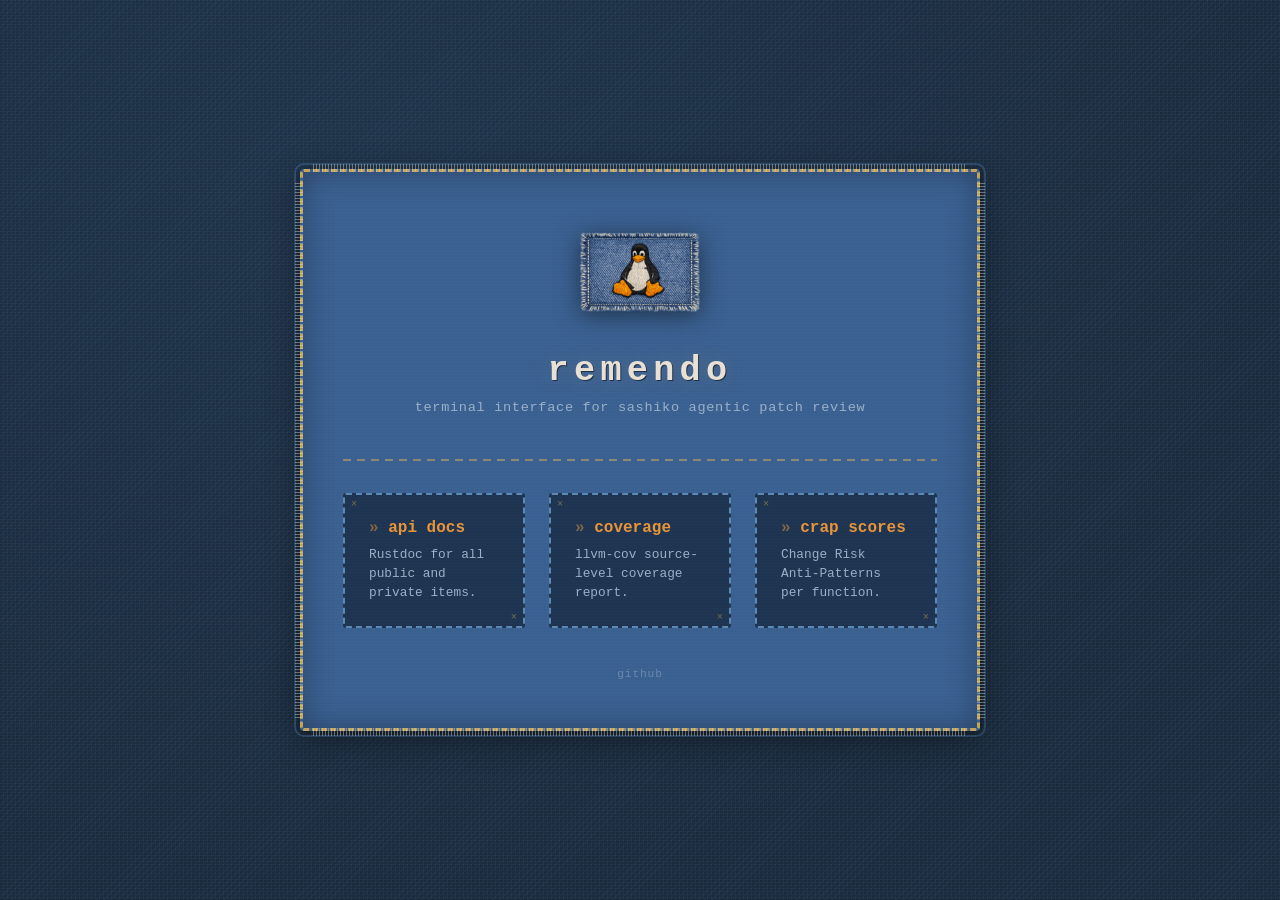
<file: static/index.html>
<!DOCTYPE html>
<html lang="en">
<head>
  <meta charset="utf-8">
  <meta name="viewport" content="width=device-width, initial-scale=1">
  <title>remendo — docs & coverage</title>
  <style>
    /* ── Reset & Base ─────────────────────────────────────── */
    :root {
      color-scheme: dark;
      --denim-dark:   #1a2a3a;
      --denim-mid:    #2c4a6e;
      --denim-light:  #4a7ab5;
      --denim-wash:   #5a8ac5;
      --thread-white: #e8e0d4;
      --thread-gold:  #c4a35a;
      --tux-orange:   #e8943a;
      --tux-black:    #1a1a1a;
      --patch-bg:     #3a6090;
      --card-bg:      #1e3450;
      --card-border:  #5a8ab5;
      --text-primary: #e8e0d4;
      --text-muted:   #9ab0c8;
      --link-color:   #e8943a;
      --link-hover:   #f0a850;
    }

    * { margin: 0; padding: 0; box-sizing: border-box; }

    body {
      font-family: 'Courier New', 'Consolas', 'Liberation Mono', monospace;
      min-height: 100vh;
      display: flex;
      flex-direction: column;
      align-items: center;
      justify-content: center;
      color: var(--text-primary);
      overflow-x: hidden;
    }

    /* ── Denim background texture (pure CSS) ──────────────── */
    body::before {
      content: '';
      position: fixed;
      inset: 0;
      z-index: -2;
      background-color: var(--denim-dark);
      /* Simulate denim weave with layered gradients */
      background-image:
        /* Horizontal thread lines */
        repeating-linear-gradient(
          0deg,
          transparent,
          transparent 2px,
          rgba(74, 122, 181, 0.08) 2px,
          rgba(74, 122, 181, 0.08) 3px
        ),
        /* Vertical thread lines */
        repeating-linear-gradient(
          90deg,
          transparent,
          transparent 3px,
          rgba(90, 138, 197, 0.06) 3px,
          rgba(90, 138, 197, 0.06) 4px
        ),
        /* Diagonal twill weave */
        repeating-linear-gradient(
          135deg,
          transparent,
          transparent 4px,
          rgba(44, 74, 110, 0.15) 4px,
          rgba(44, 74, 110, 0.15) 5px
        ),
        /* Base color variation */
        radial-gradient(
          ellipse at 30% 20%,
          rgba(74, 122, 181, 0.1) 0%,
          transparent 70%
        );
    }

    /* Subtle noise overlay for fabric texture */
    body::after {
      content: '';
      position: fixed;
      inset: 0;
      z-index: -1;
      opacity: 0.03;
      background-image:
        repeating-conic-gradient(
          rgba(255,255,255,0.3) 0% 25%,
          transparent 0% 50%
        );
      background-size: 4px 4px;
    }

    /* ── Main container — the "patch" ─────────────────────── */
    .patch {
      position: relative;
      max-width: 680px;
      width: 90%;
      margin: 2rem;
      padding: 3rem 2.5rem;
      background:
        /* Inner denim slightly lighter */
        repeating-linear-gradient(
          0deg,
          transparent,
          transparent 2px,
          rgba(90, 138, 197, 0.06) 2px,
          rgba(90, 138, 197, 0.06) 3px
        ),
        repeating-linear-gradient(
          90deg,
          transparent,
          transparent 3px,
          rgba(74, 122, 181, 0.05) 3px,
          rgba(74, 122, 181, 0.05) 4px
        ),
        var(--patch-bg);
      border-radius: 4px;
      /* Stitching border effect */
      border: 3px dashed var(--thread-gold);
      outline: 2px solid rgba(90, 138, 197, 0.3);
      outline-offset: 4px;
      box-shadow:
        /* Inner shadow for depth */
        inset 0 0 30px rgba(0, 0, 0, 0.3),
        /* Drop shadow */
        0 8px 32px rgba(0, 0, 0, 0.4),
        0 2px 8px rgba(0, 0, 0, 0.3);
    }

    /* ── Frayed edges (pseudo-elements) ───────────────────── */
    .patch::before,
    .patch::after {
      content: '';
      position: absolute;
      pointer-events: none;
    }

    /* Top/bottom frayed edge */
    .patch::before {
      top: -8px;
      left: 10px;
      right: 10px;
      height: 8px;
      background:
        repeating-linear-gradient(
          90deg,
          var(--thread-white) 0px,
          var(--thread-white) 1px,
          transparent 1px,
          transparent 3px
        );
      opacity: 0.4;
      filter: blur(0.3px);
    }

    .patch::after {
      bottom: -8px;
      left: 10px;
      right: 10px;
      height: 8px;
      background:
        repeating-linear-gradient(
          90deg,
          var(--thread-white) 0px,
          var(--thread-white) 1px,
          transparent 1px,
          transparent 3px
        );
      opacity: 0.4;
      filter: blur(0.3px);
    }

    /* Left/right frayed edges via box shadow on inner wrapper */
    .fray-left,
    .fray-right {
      position: absolute;
      top: 10px;
      bottom: 10px;
      width: 8px;
      background:
        repeating-linear-gradient(
          0deg,
          var(--thread-white) 0px,
          var(--thread-white) 1px,
          transparent 1px,
          transparent 3px
        );
      opacity: 0.4;
      filter: blur(0.3px);
      pointer-events: none;
    }

    .fray-left  { left: -8px; }
    .fray-right { right: -8px; }

    /* ── Hero section ─────────────────────────────────────── */
    .hero {
      text-align: center;
      margin-bottom: 2.5rem;
    }

    .logo {
      width: 160px;
      height: auto;
      margin-bottom: 1.2rem;
      filter: drop-shadow(0 4px 12px rgba(0, 0, 0, 0.5));
      /* Subtle embroidered look on hover */
      transition: transform 0.3s ease, filter 0.3s ease;
    }

    .logo:hover {
      transform: scale(1.05);
      filter: drop-shadow(0 6px 16px rgba(0, 0, 0, 0.6));
    }

    .title {
      font-size: 2.2rem;
      font-weight: 700;
      letter-spacing: 0.15em;
      text-transform: lowercase;
      color: var(--thread-white);
      text-shadow:
        1px 1px 0 rgba(0, 0, 0, 0.5),
        0 0 20px rgba(196, 163, 90, 0.2);
      margin-bottom: 0.4rem;
    }

    .subtitle {
      font-size: 0.85rem;
      color: var(--text-muted);
      letter-spacing: 0.05em;
      line-height: 1.6;
    }

    /* ── Stitch divider ───────────────────────────────────── */
    .stitch {
      border: none;
      height: 2px;
      margin: 0 0 2rem;
      background:
        repeating-linear-gradient(
          90deg,
          var(--thread-gold) 0px,
          var(--thread-gold) 8px,
          transparent 8px,
          transparent 14px
        );
      opacity: 0.6;
    }

    /* ── Cards — mini patches ─────────────────────────────── */
    .links {
      display: flex;
      gap: 1.5rem;
    }

    .card {
      flex: 1;
      padding: 1.5rem;
      background:
        repeating-linear-gradient(
          0deg,
          transparent,
          transparent 2px,
          rgba(74, 122, 181, 0.04) 2px,
          rgba(74, 122, 181, 0.04) 3px
        ),
        var(--card-bg);
      border: 2px dashed var(--card-border);
      border-radius: 3px;
      position: relative;
      transition: border-color 0.2s ease, box-shadow 0.2s ease;
    }

    .card:hover {
      border-color: var(--thread-gold);
      box-shadow:
        inset 0 0 15px rgba(196, 163, 90, 0.08),
        0 4px 16px rgba(0, 0, 0, 0.3);
    }

    /* Corner stitch marks on cards */
    .card::before,
    .card::after {
      content: '×';
      position: absolute;
      font-size: 0.65rem;
      color: var(--thread-gold);
      opacity: 0.5;
      line-height: 1;
    }

    .card::before {
      top: 4px;
      left: 6px;
    }

    .card::after {
      bottom: 4px;
      right: 6px;
    }

    .card h2 {
      margin: 0 0 0.5rem;
      font-size: 1rem;
      font-weight: 700;
    }

    .card h2 a {
      color: var(--link-color);
      text-decoration: none;
      transition: color 0.2s ease;
    }

    .card h2 a:hover {
      color: var(--link-hover);
      text-decoration: none;
    }

    .card h2 a::before {
      content: '» ';
      opacity: 0.5;
    }

    .card p {
      margin: 0;
      font-size: 0.8rem;
      color: var(--text-muted);
      line-height: 1.5;
    }

    /* ── Footer ───────────────────────────────────────────── */
    .footer {
      margin-top: 2.5rem;
      text-align: center;
      font-size: 0.7rem;
      color: var(--text-muted);
      opacity: 0.5;
      letter-spacing: 0.08em;
    }

    .footer a {
      color: var(--text-muted);
      text-decoration: none;
    }

    .footer a:hover {
      color: var(--link-color);
    }

    /* ── Responsive ───────────────────────────────────────── */
    @media (max-width: 540px) {
      .patch { padding: 2rem 1.5rem; }
      .links { flex-direction: column; gap: 1rem; }
      .title { font-size: 1.6rem; }
      .logo  { width: 120px; }
    }
  </style>
</head>
<body>
  <div class="patch">
    <div class="fray-left"></div>
    <div class="fray-right"></div>

    <div class="hero">
      <img src="assets/remendo-patch-sm.png" alt="remendo — denim patch with embroidered Tux" class="logo">
      <h1 class="title">remendo</h1>
      <p class="subtitle">terminal interface for sashiko agentic patch review</p>
    </div>

    <hr class="stitch">

    <div class="links">
      <div class="card">
        <h2><a href="rustdoc/remendo/index.html">api docs</a></h2>
        <p>Rustdoc for all public and private items.</p>
      </div>
      <div class="card">
        <h2><a href="coverage/index.html">coverage</a></h2>
        <p>llvm-cov source-level coverage report.</p>
      </div>
      <div class="card">
        <h2><a href="crap/">crap scores</a></h2>
        <p>Change Risk Anti-Patterns per function.</p>
      </div>
    </div>

    <div class="footer">
      <a href="https://github.com/derekbarbosa/remendo-tui">github</a>
    </div>
  </div>
</body>
</html>
</file>
